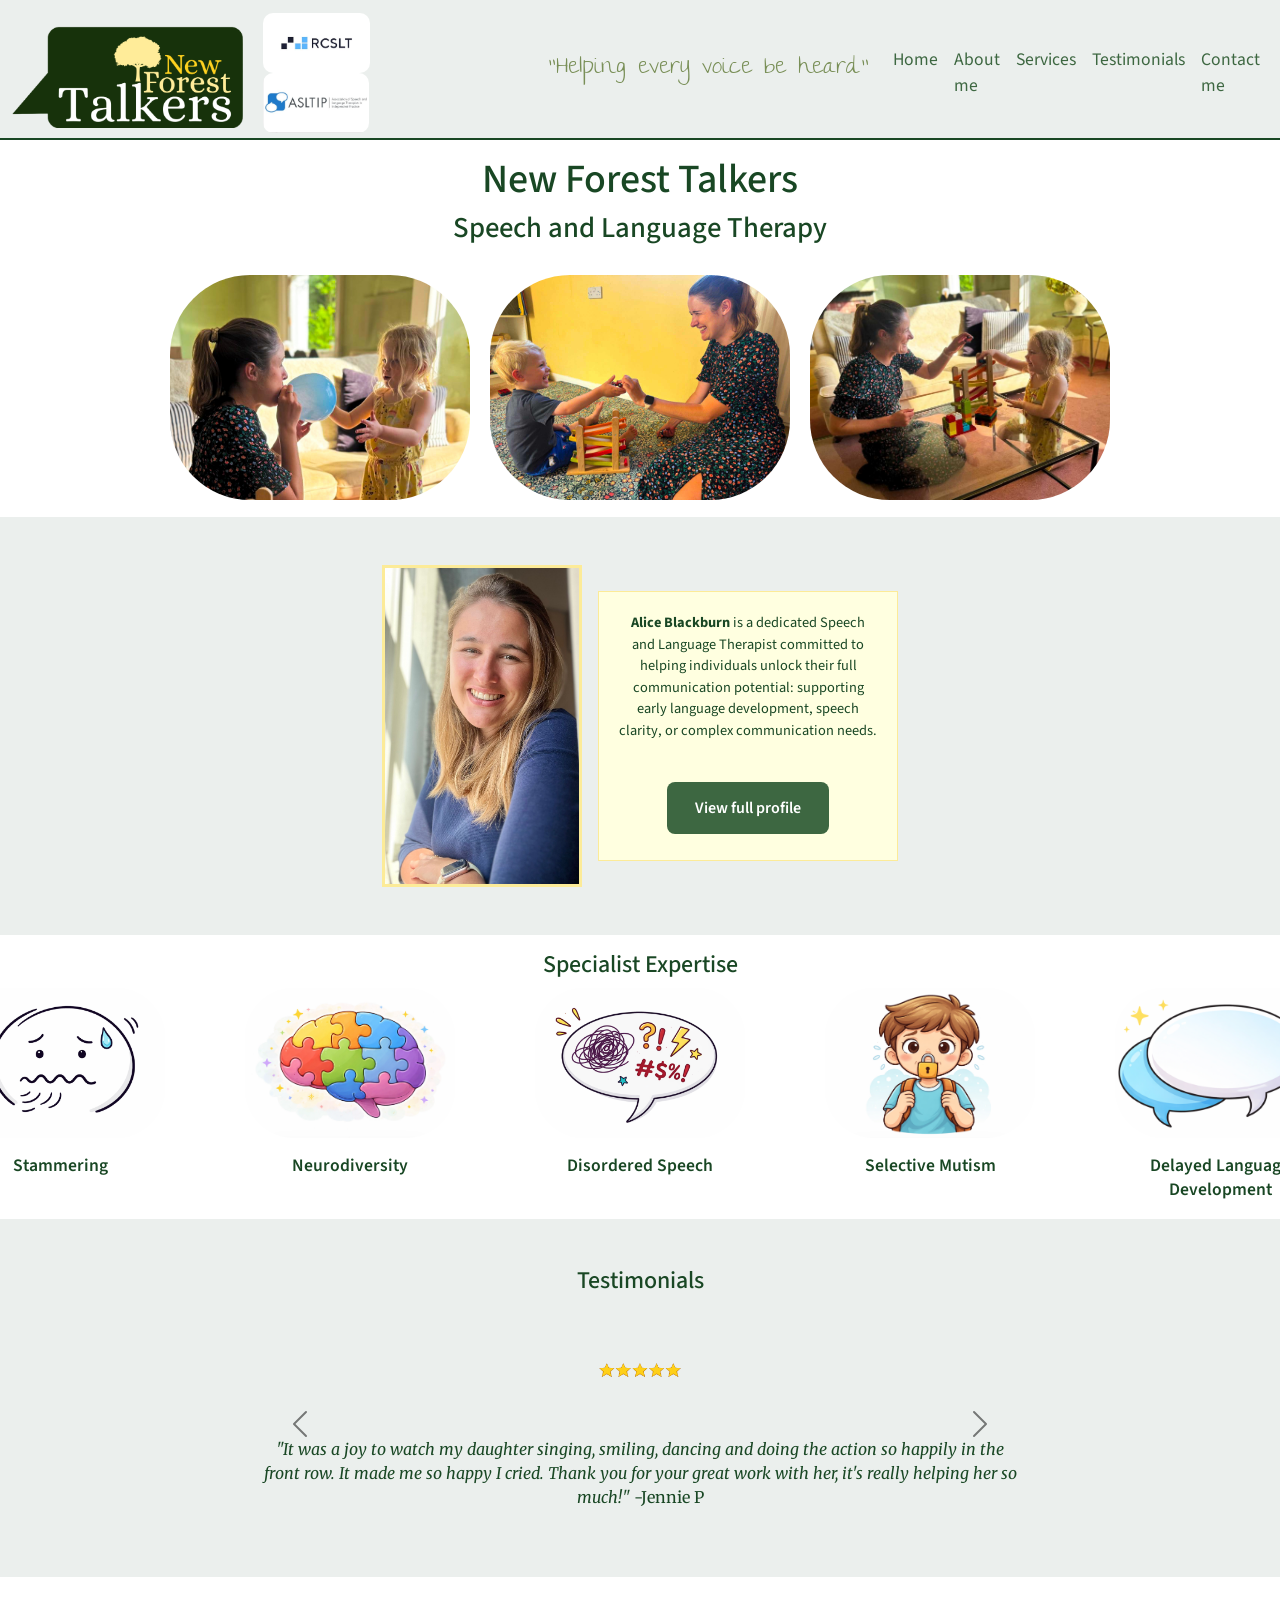
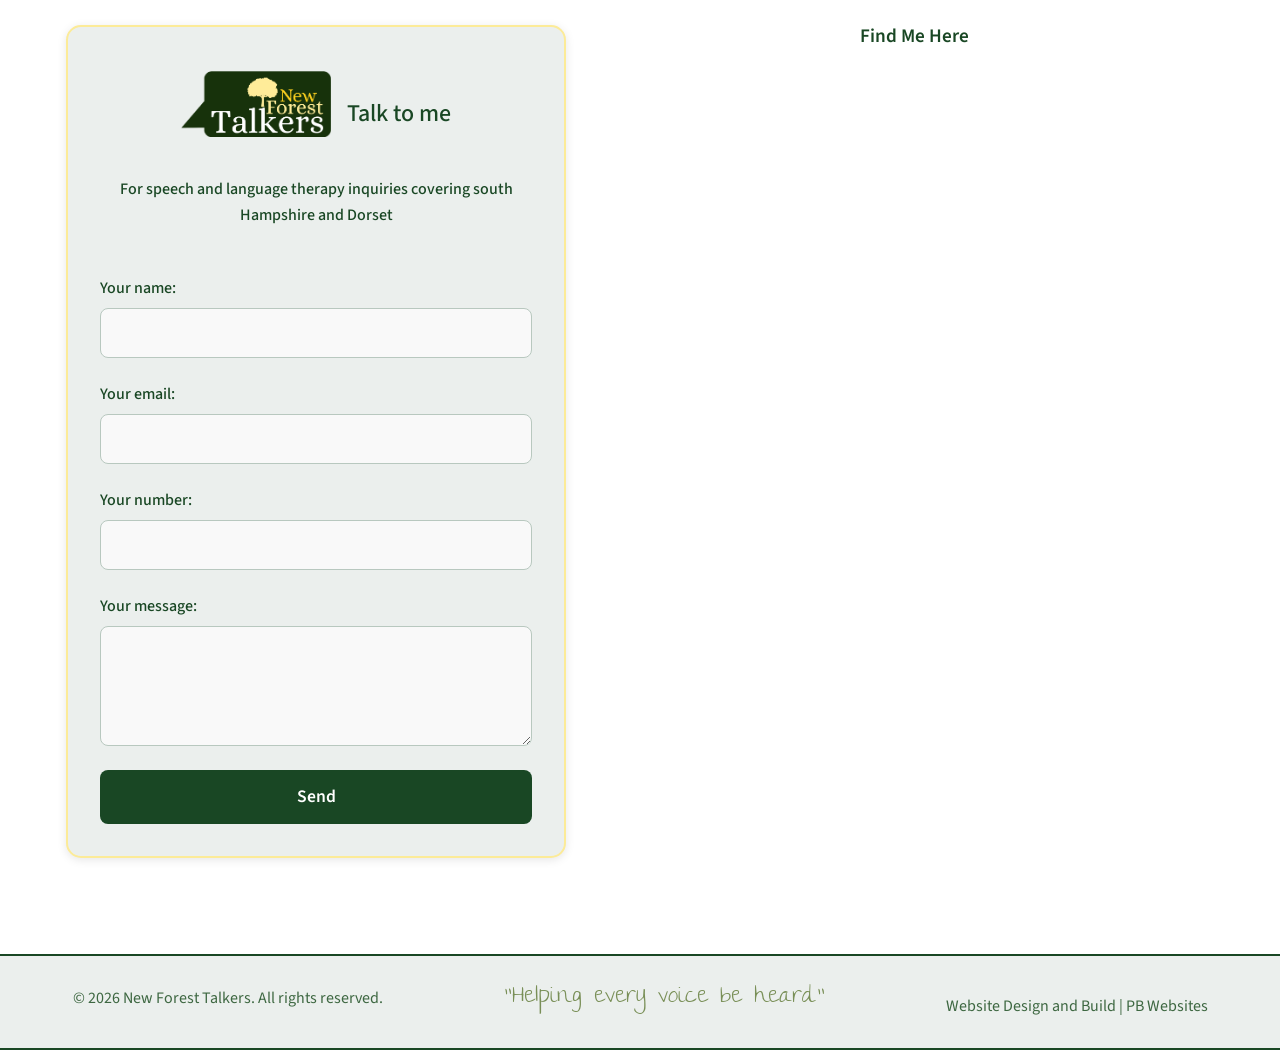
<file: index.html>
<!DOCTYPE html>
<html lang="en">
<head>
    <meta charset="UTF-8">
    <meta name="viewport" content="width=device-width, initial-scale=1.0">
    <title>New Forest Talkers</title>
    <meta name="description" content="New Forest Talkers is Aice Blackburn's speech and language therapy business. Delivering expert speech and language therapy services to children and adults in South Hampshire.">
    <meta name="keywords" content="speech therapy, language therapy, speech and language therapy, speech therapist, language therapist, South Hampshire, New Forest Talkers, Aice Blackburn">

    <link href="https://cdn.jsdelivr.net/npm/bootstrap@5.3.8/dist/css/bootstrap.min.css" rel="stylesheet" integrity="sha384-sRIl4kxILFvY47J16cr9ZwB07vP4J8+LH7qKQnuqkuIAvNWLzeN8tE5YBujZqJLB" crossorigin="anonymous">
    <link href="assets/style.css" rel="stylesheet">
    <link href="https://fonts.googleapis.com/css2?family=Merriweather:ital,opsz,wght@0,18..144,300..900;1,18..144,300..900&family=Source+Sans+3:ital,wght@0,200..900;1,200..900&family=The+Girl+Next+Door&display=swap" rel="stylesheet">
    <link rel="icon" type="image/png" href="assets/images/favicon-32x32.png" sizes="32x32" >
    <link rel="icon" type="image/png" href="assets/images/favicon-16x16.png" sizes="16x16" >
</head>
<body>

<nav class="navbar navbar-expand-lg bg-body-tertiary btnavbar">
  <div class="container-fluid">
    <div class="navbar-logo">
      <img src="assets/images/logo 3.png" alt="New Forest Talkers Logo">
    </div>
   <div class="certificates">
  <a href="https://asltip.com" target="_blank" rel="noopener noreferrer">
    <img src="assets/images/certificate1.png" alt="ASLTIP Certificate">
  </a>

  <a href="https://www.rcslt.org" target="_blank" rel="noopener noreferrer">
    <img src="assets/images/certificate2.png" alt="RCSLT Certificate">
  </a>
</div>
    <a class="navbar-brand" href="#">
  <h1>"Helping every voice be heard"</h1>
</a>
    <button class="navbar-toggler" type="button" data-bs-toggle="collapse" data-bs-target="#navbarSupportedContent" aria-controls="navbarSupportedContent" aria-expanded="false" aria-label="Toggle navigation">
      <span class="navbar-toggler-icon"></span>
    </button>
    <div class="collapse navbar-collapse" id="navbarSupportedContent">
      <ul class="navbar-nav ms-auto mb-2 mb-lg-0">
        <li class="nav-item">
          <a class="nav-link active" aria-current="page" href="index.html">Home</a>
        </li>
          <li class="nav-item">
          <a class="nav-link active" aria-current="page" href="about.html">About me</a>
        </li>
        <li class="nav-item">
          <a class="nav-link active" aria-current="page" href="index.html#services">Services</a>
        </li>
         <li class="nav-item">
          <a class="nav-link active" aria-current="page" href="index.html#testimonials">Testimonials</a>
        </li>
         <li class="nav-item">
          <a class="nav-link active" aria-current="page" href="index.html#contact">Contact me</a>
        </li>
      </ul>
    </div>
  </div>
</nav>

<section class="images">
    <h1 class="hero-title">New Forest Talkers</h1>
    <h1 class="hero-title2">Speech and Language Therapy</h1>
   <div class="working-imgs"><img src="assets/images/working3.jpeg" alt="Alice Blackburn working with a child."><img src="assets/images/working2.jpg" alt="Alice Blackburn working with a child."><img src="assets/images/working1.jpg" alt="Alice Blackburn working with a child."></div>
   
</section>

<section class="hero">
  <div class="hero-image">
    <img src="assets/images/hero-image.JPG"
         alt="Alice Blackburn, speech and language therapist, working with a child.">
  </div>

  <div class="hero-text">
    <p>
      <strong>Alice Blackburn</strong> is a dedicated Speech and Language Therapist committed to helping individuals unlock their full communication potential: supporting early language development, speech clarity, or complex communication needs.
    </p>
    <a class="learn" href="about.html">View full profile</a>
  </div>
</section>

<section id="services">
  <div>
  <h2>Specialist Expertise</h2>
  </div>

<div class="expertise-images">

  <a class="expertise-item" href="https://www.nhs.uk/conditions/stammering/" target="_blank" rel="noopener noreferrer">
    <img src="assets/images/4stamering.png" alt="Stammering">
    <p>Stammering</p>
  </a>

  <a class="expertise-item" href="https://www.nhs.uk/conditions/autism/" target="_blank" rel="noopener noreferrer">
    <img src="assets/images/2neurodivergence.png" alt="Neurodiversity">
    <p>Neurodiversity</p>
  </a>

  <a class="expertise-item" href="https://www.dorsethealthcare.nhs.uk/our-services-and-sites/children-young-people-and-families/speech-and-language-therapy-children-and-young-people/general-advice/speech-difficulties" target="_blank" rel="noopener noreferrer">
    <img src="assets/images/3disordered.png" alt="Disordered Speech">
    <p>Disordered Speech</p>
  </a>

  <a class="expertise-item" href="https://www.nhs.uk/conditions/selective-mutism/" target="_blank" rel="noopener noreferrer">
    <img src="assets/images/5mutism.png" alt="Selective Mutism">
    <p>Selective Mutism</p>
  </a>

  <a class="expertise-item" href="https://speechandlanguage.org.uk/educators-and-professionals/resource-library-for-educators/developmental-language-disorder-dld/" target="_blank" rel="noopener noreferrer">
    <img src="assets/images/1delayed.png" alt="Delayed Language Development">
    <p>Delayed Language Development</p>
  </a>

</div>
</section>

<section id="testimonials">
  <h2 class="testimonials-title">Testimonials</h2>

  <div id="carouselExampleInterval" class="carousel slide" data-bs-ride="carousel">
    
    <div class="carousel-inner">

      <div class="carousel-item active" data-bs-interval="8000">
        <div class="testimonial-slide">
          <p><img src="assets/images/5 stars.png" alt="5 stars"></p><p><em>"It was a joy to watch my daughter singing, smiling, dancing and doing the action so happily in the front row. It made me so happy I cried. Thank you for your great work with her, it's really helping her so much!"</em> -Jennie P</p>
        </div>
      </div>
      <div class="carousel-item" data-bs-interval="8000">
        <div class="testimonial-slide">
          <p><img src="assets/images/5 stars.png" alt="5 stars"></p><p><em>"We are so grateful for Alice's support. Her dedication and personalized therapy have helped our child make remarkable progress in their speech and language development."</em> -David S </p>
        </div>
      </div>

      <div class="carousel-item" data-bs-interval="8000">
        <div class="testimonial-slide">
          <p><img src="assets/images/5 stars.png" alt="5 stars"></p><p><em>"Alice's expertise and caring nature have been instrumental in our child's journey. We can't thank her enough for the positive impact she's had on our family."</em> -Sally J</p>
        </div>
      </div>

       <div class="carousel-item" data-bs-interval="8000">
        <div class="testimonial-slide">
          <p><img src="assets/images/5 stars.png" alt="5 stars"></p><p><em>"Thanks so much. We've really started to notice his speech come along which is amazing!"</em> -Brian T</p>
        </div>
      </div>

    </div>

    <!-- Controls -->
    <button class="carousel-control-prev" type="button" data-bs-target="#carouselExampleInterval" data-bs-slide="prev">
      <span class="carousel-control-prev-icon"></span>
    </button>

    <button class="carousel-control-next" type="button" data-bs-target="#carouselExampleInterval" data-bs-slide="next">
      <span class="carousel-control-next-icon"></span>
    </button>

  </div>
</section>

<section id="contact">
  <div class="contact-wrapper">
    <form
      action="https://formspree.io/f/xaqapeyw"
      method="POST"
    >
    <div class="contact-header">
  <img src="assets/images/logo 3.png" class="contact-logo" alt="logo">
  <h2>Talk to me</h2>
</div>

<div class="contact-description">
  <h3>For speech and language therapy inquiries covering south Hampshire and Dorset</h3>
</div>

      <label>
        Your name:
        <input type="text" name="name" required>
      </label>
      <label>
        Your email:
        <input type="email" name="email" required>
      </label>
      <label>
        Your number:
        <input type="tel" name="number">
      </label>
      <label>
        Your message:
        <textarea name="message" required></textarea>
      </label>
      <!-- your other form fields go here -->
      <button type="submit">Send</button>
    </form>
    
    <div id="map">
      <h3>Find Me Here</h3>
      <div class="map-container">
        <iframe src="https://www.google.com/maps/embed?pb=!1m18!1m12!1m3!1d26603.778397645117!2d-1.5553856740943786!3d50.755749146108585!2m3!1f0!2f0!3f0!3m2!1i1024!2i768!4f13.1!3m3!1m2!1s0x487386d193240331%3A0x4980fd98b30dcc56!2sHigh%20St%2C%20Lymington!5e0!3m2!1sen!2suk!4v1775122629481!5m2!1sen!2suk" width="600" height="450" style="border:0;" allowfullscreen="" loading="lazy" referrerpolicy="no-referrer-when-downgrade"></iframe>
      </div>
    </div>
  </div>
</section>

<footer class="footer btnavbar">
  <div class="container-fluid">
    <div class="footer-content">
      <div class="footer-section">
        <p>&copy; 2026 New Forest Talkers. All rights reserved.</p>
      </div>
      <div class="footer-section2">
        <p>"Helping every voice be heard"</p>
      </div>
      <div class="footer-section">
        <a href="#" class="footer-link">Website Design and Build</a> | <a href="#" class="footer-link">PB Websites</a>
      </div>
    </div>
  </div>
</footer>



<script src="https://cdn.jsdelivr.net/npm/bootstrap@5.3.8/dist/js/bootstrap.bundle.min.js" integrity="sha384-FKyoEForCGlyvwx9Hj09JcYn3nv7wiPVlz7YYwJrWVcXK/BmnVDxM+D2scQbITxI" crossorigin="anonymous"></script>
</html>
</file>
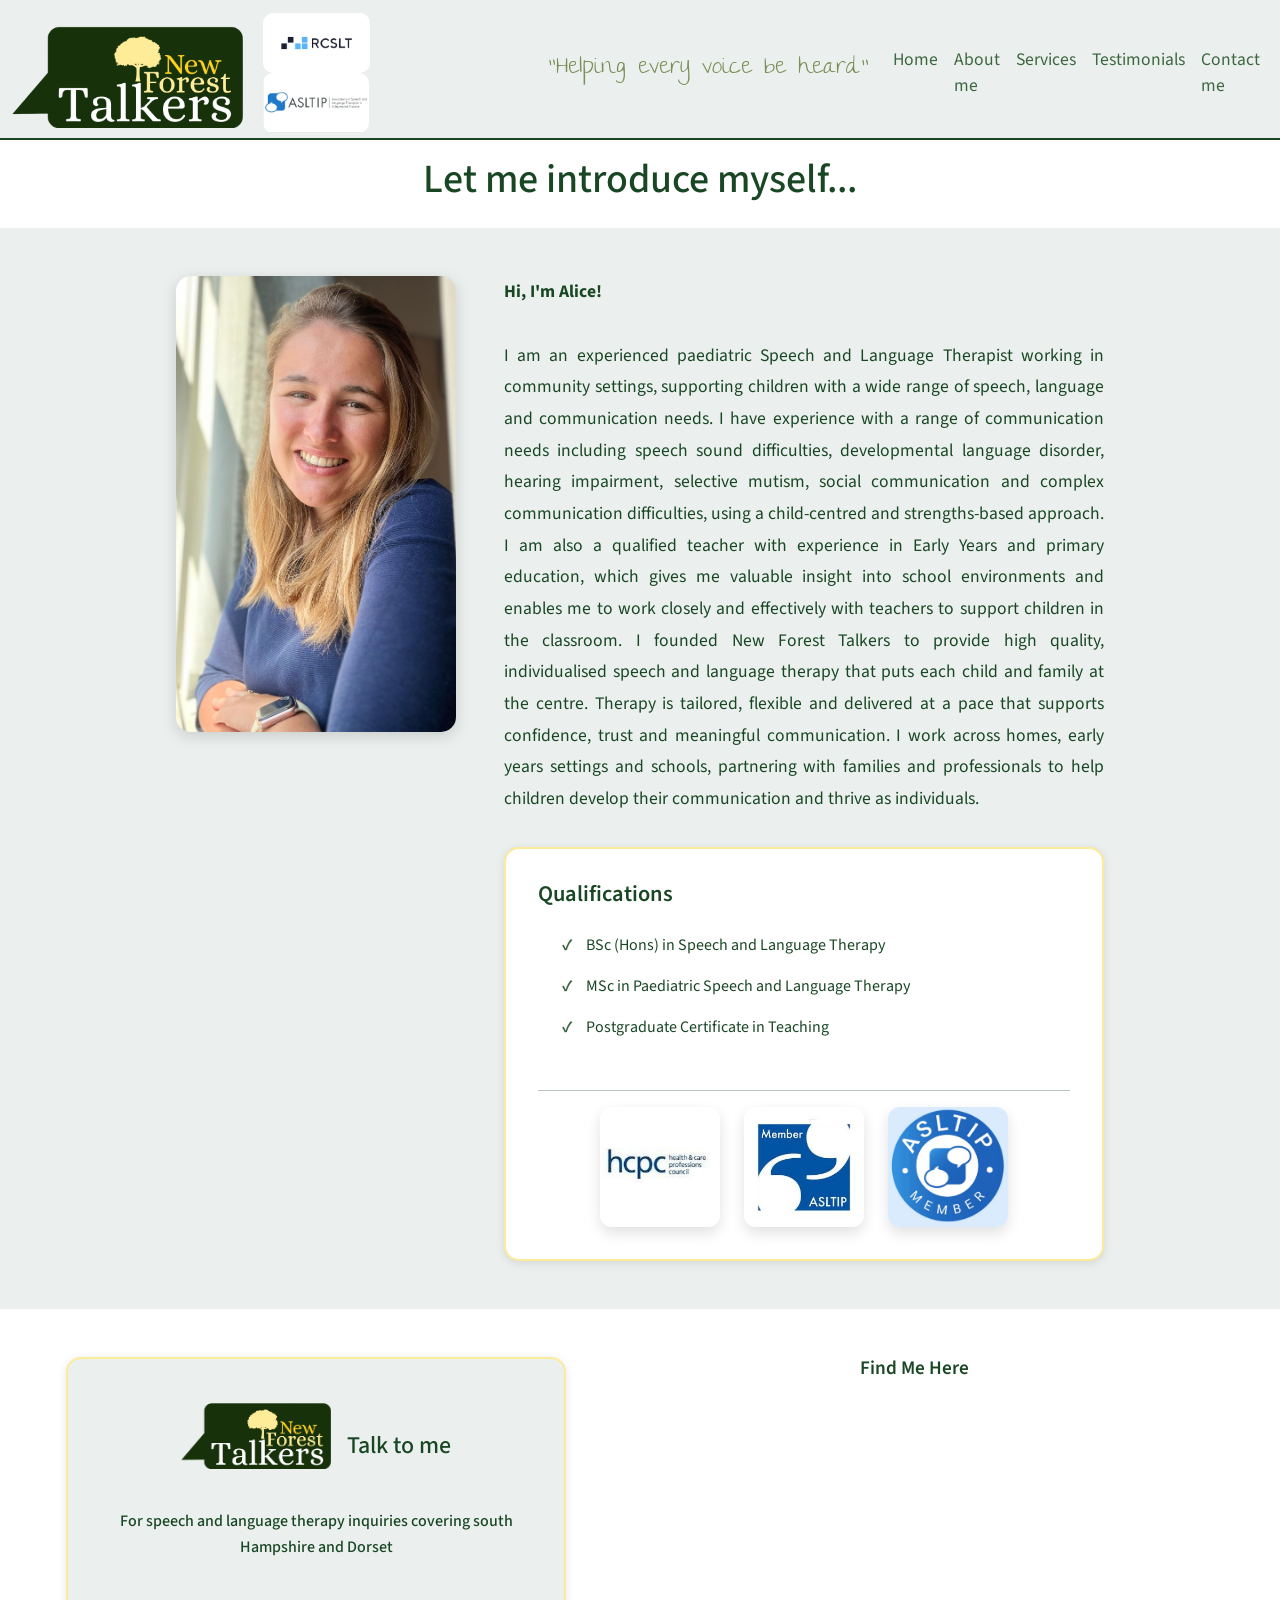
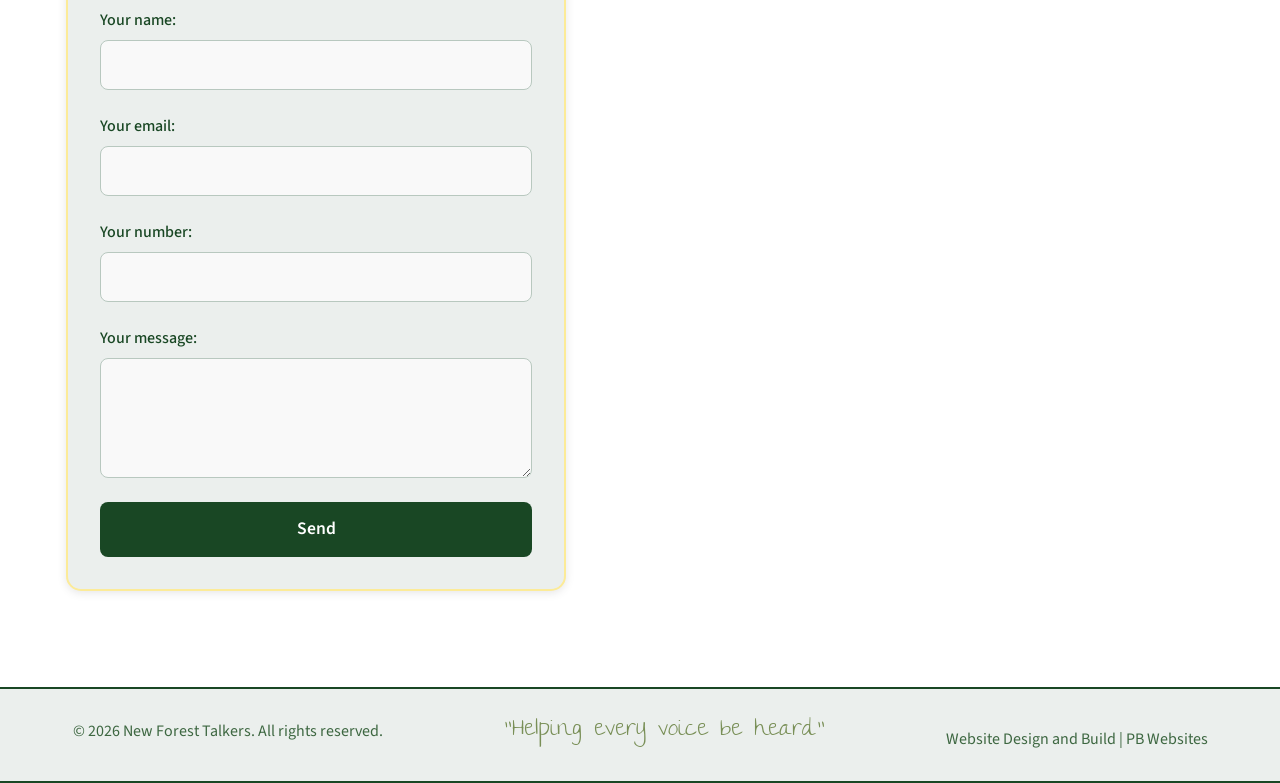
<file: about.html>
<!DOCTYPE html>
<html lang="en">
<head>
    <meta charset="UTF-8">
    <meta name="viewport" content="width=device-width, initial-scale=1.0">
    <title>New Forest Talkers</title>
    <meta name="description" content="New Forest Talkers is Aice Blackburn's speech and language therapy business. Delivering expert speech and language therapy services to children and adults in South Hampshire.">
    <meta name="keywords" content="speech therapy, language therapy, speech and language therapy, speech therapist, language therapist, South Hampshire, New Forest Talkers, Aice Blackburn">

    <link href="https://cdn.jsdelivr.net/npm/bootstrap@5.3.8/dist/css/bootstrap.min.css" rel="stylesheet" integrity="sha384-sRIl4kxILFvY47J16cr9ZwB07vP4J8+LH7qKQnuqkuIAvNWLzeN8tE5YBujZqJLB" crossorigin="anonymous">
    <link href="assets/style.css" rel="stylesheet">
    <link href="https://fonts.googleapis.com/css2?family=Merriweather:ital,opsz,wght@0,18..144,300..900;1,18..144,300..900&family=Source+Sans+3:ital,wght@0,200..900;1,200..900&family=The+Girl+Next+Door&display=swap" rel="stylesheet">
    <link rel="icon" type="image/png" href="assets/images/favicon-32x32.png" sizes="32x32" />
    <link rel="icon" type="image/png" href="assets/images/favicon-16x16.png" sizes="16x16" />
</head>
<body>

<nav class="navbar navbar-expand-lg bg-body-tertiary btnavbar">
  <div class="container-fluid">
    <div class="navbar-logo">
      <img src="assets/images/logo 3.png" alt="New Forest Talkers Logo">
    </div>
   <div class="certificates">
  <a href="https://asltip.com" target="_blank" rel="noopener noreferrer">
    <img src="assets/images/certificate1.png" alt="ASLTIP Certificate">
  </a>

  <a href="https://www.rcslt.org" target="_blank" rel="noopener noreferrer">
    <img src="assets/images/certificate2.png" alt="RCSLT Certificate">
  </a>
</div>
    <a class="navbar-brand" href="#">
  <h1>"Helping every voice be heard"</h1>
</a>
    <button class="navbar-toggler" type="button" data-bs-toggle="collapse" data-bs-target="#navbarSupportedContent" aria-controls="navbarSupportedContent" aria-expanded="false" aria-label="Toggle navigation">
      <span class="navbar-toggler-icon"></span>
    </button>
    <div class="collapse navbar-collapse" id="navbarSupportedContent">
      <ul class="navbar-nav ms-auto mb-2 mb-lg-0">
        <li class="nav-item">
          <a class="nav-link active" aria-current="page" href="index.html">Home</a>
        </li>
          <li class="nav-item">
          <a class="nav-link active" aria-current="page" href="about.html">About me</a>
        </li>
        <li class="nav-item">
          <a class="nav-link active" aria-current="page" href="index.html#services">Services</a>
        </li>
         <li class="nav-item">
          <a class="nav-link active" aria-current="page" href="index.html#testimonials">Testimonials</a>
        </li>
         <li class="nav-item">
          <a class="nav-link active" aria-current="page" href="index.html#contact">Contact me</a>
        </li>
      </ul>
    </div>
  </div>
</nav>

<section class="images">
    <h1 class="hero-title">Let me introduce myself...</h1>
</section>

<section class="about">
  <div class="about-wrapper">
    <div class="about-image">
      <img src="assets/images/hero-image.JPG" alt="Alice Blackburn, Speech and Language Therapist">
    </div>
    <div class="about-text">
      <p><strong>Hi, I'm Alice!</strong></p><p>I am an experienced paediatric Speech and Language Therapist working in community settings, supporting children with a wide range of speech, language and communication needs. I have experience with a range of communication needs including speech sound difficulties, developmental language disorder, hearing impairment, selective mutism, social communication and complex communication difficulties, using a child‑centred and strengths‑based approach.
I am also a qualified teacher with experience in Early Years and primary education, which gives me valuable insight into school environments and enables me to work closely and effectively with teachers to support children in the classroom.
I founded New Forest Talkers to provide high quality, individualised speech and language therapy that puts each child and family at the centre. Therapy is tailored, flexible and delivered at a pace that supports confidence, trust and meaningful communication.
I work across homes, early years settings and schools, partnering with families and professionals to help children develop their communication and thrive as individuals.</p>

      <div class="about-quals">
        <div class="quals-text">
          <h3>Qualifications</h3>
          <ul>
            <li>BSc (Hons) in Speech and Language Therapy</li>
            <li>MSc in Paediatric Speech and Language Therapy</li>
            <li>Postgraduate Certificate in Teaching</li>
          </ul>
        </div>

        <div class="quals-images">
          <a href="https://www.hcpc-uk.org/" target="_blank" rel="noopener noreferrer">
            <img src="assets/images/qual1.jpeg" alt="ASLTIP Certificate">
          </a>
          <a href="https://asltip.com/" target="_blank" rel="noopener noreferrer">
            <img src="assets/images/qual2.jpeg" alt="RCSLT Certificate">
          </a>
          <a href="https://asltip.com/" target="_blank" rel="noopener noreferrer">
            <img src="assets/images/qual3.jpeg" alt="PGCE Certificate">
          </a>
        </div>
      </div>
    </div>
  </div>
</section>
  



<section id="contact">
  <div class="contact-wrapper">
    <form
      action="https://formspree.io/f/meeplear"
      method="POST"
    >
    <div class="contact-header">
  <img src="assets/images/logo 3.png" class="contact-logo" alt="logo">
  <h2>Talk to me</h2>
</div>

<div class="contact-description">
  <h3>For speech and language therapy inquiries covering south Hampshire and Dorset</h3>
</div>

      <label>
        Your name:
        <input type="text" name="name" required>
      </label>
      <label>
        Your email:
        <input type="email" name="email" required>
      </label>
      <label>
        Your number:
        <input type="tel" name="number">
      </label>
      <label>
        Your message:
        <textarea name="message" required></textarea>
      </label>
      <!-- your other form fields go here -->
      <button type="submit">Send</button>
    </form>
    
    <div id="map">
      <h3>Find Me Here</h3>
      <div class="map-container">
        <iframe src="https://www.google.com/maps/embed?pb=!1m18!1m12!1m3!1d26603.778397645117!2d-1.5553856740943786!3d50.755749146108585!2m3!1f0!2f0!3f0!3m2!1i1024!2i768!4f13.1!3m3!1m2!1s0x487386d193240331%3A0x4980fd98b30dcc56!2sHigh%20St%2C%20Lymington!5e0!3m2!1sen!2suk!4v1775122629481!5m2!1sen!2suk" width="600" height="450" style="border:0;" allowfullscreen="" loading="lazy" referrerpolicy="no-referrer-when-downgrade"></iframe>
      </div>
    </div>
  </div>
</section>

<footer class="footer btnavbar">
  <div class="container-fluid">
    <div class="footer-content">
      <div class="footer-section">
        <p>&copy; 2026 New Forest Talkers. All rights reserved.</p>
      </div>
      <div class="footer-section2">
        <p>"Helping every voice be heard"</p>
      </div>
      <div class="footer-section">
        <a href="#" class="footer-link">Website Design and Build</a> | <a href="#" class="footer-link">PB Websites</a>
      </div>
    </div>
  </div>
</footer>



<script src="https://cdn.jsdelivr.net/npm/bootstrap@5.3.8/dist/js/bootstrap.bundle.min.js" integrity="sha384-FKyoEForCGlyvwx9Hj09JcYn3nv7wiPVlz7YYwJrWVcXK/BmnVDxM+D2scQbITxI" crossorigin="anonymous"></script>
</html>
</file>
<file: assets/style.css>
/*Global styles for the application */

/*Color palette */
:root {
  --color-primary:    #d4ce84;
  --color-secondary:  #194724;
  --color-tertiary:   #798f57;
  --color-quaternary: #6f907d;
  --color-background: #ebefed;
  --color-accent:     #3d6741;  
  --color-highlight:  #aab170;
  --color-muted:      #b8c8bf;
  --color-light:      #fceb98;
}

.btnavbar {
  background-color: var(--color-background)!important;
  padding-top: 0.5rem !important;
  padding-bottom: 0 !important;
  font-family: 'Source Sans 3', sans-serif !important;
  font-size: 1.1rem !important;
  border-bottom: 2px solid var(--color-secondary);
}
.btnavbar .nav-link {
  color: var(--color-accent) !important;
}
.nav-link:hover {
  color: var(--color-secondary) !important;
}

.navbar-logo img {
  height: 120px;
  width: auto;
  object-fit: contain;
  margin-bottom: 10px;
}
.btnavbar .navbar-brand h1 {
  font-family: 'The Girl Next Door', cursive !important;
  font-size: 1.5rem !important;
  color: var(--color-tertiary) !important;
  padding-left: 11rem !important;
}
.nav {
  margin-bottom: 0;
}

.nav-link {
  position: relative !important;
  text-decoration: none !important;
  overflow: hidden !important;
  transition: transform 0.3s ease !important;
}

.nav-link::after {
  content: '' !important;
  position: absolute !important;
  bottom: 0 !important;
  left: 0 !important;
  width: 0 !important;
  height: 2px !important;
  background-color: currentColor !important;
  transition: width 0.3s ease !important;
}



.nav-link:hover::after {
  width: 100% !important;
}

.certificates img{
  height: 60px;
  width: auto;
  object-fit: contain;
  margin-left: 20px;
  border-radius: 10px;
}
.certificates a {
  display: inline-block;
}
.images {
  font-family: 'Source Sans 3', sans-serif !important;
  font-size: 1.2rem !important;
  color: var(--color-secondary) !important;
  margin-bottom: 1rem !important;
  margin-top: 1rem;
  display: flex;
  flex-direction: column;
  align-items: center;
}

.hero-title2 {
  font-family: 'Source Sans 3', sans-serif !important;
  font-size: 1.8rem !important;
  color: var(--color-secondary) !important;
  margin-bottom: 0.5rem !important;
}


.working-imgs {
  display: flex;
  justify-content: center;
  gap: 20px;
  width: auto;
  margin-bottom: 0.1rem;
}
.working-imgs img {
  width: 300px;
  height: 100%;
  object-fit: cover;
  border-radius: 80px;
  margin-top: 20px;
}

.hero {
  display: flex;
  align-items: center;        /* vertical alignment */
  justify-content: center;    /* center on screen */
  gap: 1rem;                  /* space between image + text */
  padding: 3rem 1rem;
  background-color: var(--color-background);
  font-family: 'Source Sans 3', sans-serif;
}

/* Image */
.hero-image img {
  width: 200px;
  height: auto;
  object-fit: cover;
  border: 3px solid var(--color-light);
  animation: slideInLeft 3s ease-out forwards;
}

/* Text box */
.hero-text {
  max-width: 300px;
  color: var(--color-secondary);
  font-size: 0.9rem;
  background-color: lightyellow;
  padding: 20px;
  border: 1px solid var(--color-light);
  text-align: center;
  animation: slideInRight 2s ease-out forwards;
}

/* Hero animations */
@keyframes slideInLeft {
  from {
    opacity: 0;
    transform: translateX(-100px);
  }
  to {
    opacity: 1;
    transform: translateX(0);
  }
}

@keyframes slideInRight {
  from {
    opacity: 0;
    transform: translateX(100px);
  }
  to {
    opacity: 1;
    transform: translateX(0);
  }
}




.learn {
  display: inline-block;
  background-color: var(--color-accent);
  color: white !important;
  border: none;
  padding: 0.875rem 1.75rem;
  border-radius: 8px;
  font-family: 'Source Sans 3', sans-serif;
  font-size: 1rem;
  font-weight: 600;
  text-decoration: none !important;
  cursor: pointer;
  transition: all 0.3s ease;
  margin-top: 1.5rem;
  position: relative;
  overflow: hidden;
}

.learn:hover {
  background-color: var(--color-secondary);
  transform: scale(1.05);
  box-shadow: 0 4px 12px rgba(61, 103, 65, 0.3);
  color: white !important;
}

.learn:active {
  transform: scale(0.98);
}

#services h2 {
  font-family: 'Source Sans 3', sans-serif !important;
  font-size: 1.5rem !important;
  color: var(--color-secondary);
  margin-top: 1rem !important;
  display: flex;
  flex-direction: column;
  align-items: center;
}

.expertise-images {
  display: flex;
  justify-content: center;
  gap: 80px;
  width: auto;
  margin-bottom: 1rem;
  color: var(--color-accent);
}
.expertise-images img {
  width: 210px;
  height: 150px;
  border-radius: 50px;
  object-fit: cover;
} 
.expertise-item {
  display: flex;
  flex-direction: column;
  align-items: center;   /* centers image + text horizontally */
  text-align: center;    /* ensures text itself is centered */
  text-decoration: none !important;
  color: var(--color-accent) !important;
  transition: all 0.3s ease;
}

.expertise-item:hover {
  transform: translateY(-5px);
}

.expertise-item p {
  font-family: 'Source Sans 3', sans-serif;
  font-size: 1.1rem;
  color: var(--color-secondary);
  font-weight: 600;
  margin-top: 1rem;
  margin-bottom: 0;
  line-height: 1.4;
}
.expertise-images img:hover {
  transform: scale(1.05);
  transition: transform 0.3s ease;  
}
#testimonials {
  background-color: var(--color-background);
  padding: 2rem;
}
#testimonials h2 {
  font-family: 'Source Sans 3', sans-serif !important;
  font-size: 1.5rem !important;
  color: var(--color-secondary);
  margin-top: 1rem !important;
  display: flex;
  flex-direction: column;
  align-items: center;
}
/* Carousel size + centering */
#carouselExampleInterval {
  max-width: 800px;
  margin: 0 auto;
}

/* Slide container */
.testimonial-slide {
  position: relative;
  padding: 20px;
  display: flex;
  flex-direction: column;
  align-items: center;
}

/* Images */
.testimonial-slide img {
  width: 100%;
  height: 300px;
  object-fit: cover;
  border-radius: 20px;
}

/* Text */
.testimonial-slide p {
  font-family: 'Merriweather', serif;
  margin-top: 15px;
  font-size: 1rem;
  line-height: 1.5;
  color: var(--color-secondary);
  text-align: center;
}
.testimonial-slide p img {
  width: 100px;
  height: auto; 
  margin: 0 auto;
}

.testimonial-background {
  position: absolute;
  top: 0;
  left: 0;
  width: 100%;
  height: 100%;
  object-fit: cover;
  border-radius: 20px;
  z-index: -1; /* behind text */
  opacity: 0.3; /* subtle background */
}


/* Controls visibility tweak */
.carousel-control-prev-icon,
.carousel-control-next-icon {
  filter: invert(1); /* makes arrows visible on light images */
}


/* Contact Form Styling */
#contact {
  padding: 3rem 2rem;
  display: flex;
  flex-direction: column;
  align-items: center;
}

#contact h2 {
  font-family: 'Source Sans 3', sans-serif !important;
  font-size: 1.5rem !important;
  color: var(--color-secondary);
  margin-top: 2.6rem;
  display: flex;
  flex-direction: column;
  align-items: center;
}

.contact-wrapper {
  display: flex;
  gap: 3rem;
  max-width: 1200px;
  width: 100%;
  justify-content: center;
  align-items: flex-start;
}

#contact form {
  display: flex;
  flex-direction: column;
  gap: 1.5rem;
  max-width: 500px;
  width: 100%;
  background-color: var(--color-background);
  padding: 2rem;
  border-radius: 15px;
  box-shadow: 0 2px 10px rgba(0, 0, 0, 0.1);
  border: 2px solid var(--color-light);
}

#contact label {
  display: flex;
  flex-direction: column;
  font-family: 'Source Sans 3', sans-serif;
  font-size: 1rem;
  color: var(--color-secondary);
  font-weight: 500;
  gap: 0.5rem;
}

#contact input,
#contact textarea {
  padding: 0.75rem;
  border: 1px solid var(--color-muted);
  border-radius: 8px;
  font-family: 'Source Sans 3', sans-serif;
  font-size: 1rem;
  color: var(--color-secondary);
  background-color: #f9f9f9;
  transition: all 0.3s ease;
}

#contact input:focus,
#contact textarea:focus {
  outline: none;
  border-color: var(--color-accent);
  background-color: white;
  box-shadow: 0 0 8px rgba(61, 103, 65, 0.2);
}

#contact textarea {
  resize: vertical;
  min-height: 120px;
}

#contact button {
  background-color: var(--color-secondary);
  color: white;
  border: none;
  padding: 0.875rem 2rem;
  border-radius: 8px;
  font-family: 'Source Sans 3', sans-serif;
  font-size: 1.1rem;
  font-weight: 600;
  cursor: pointer;
  transition: all 0.3s ease;
  position: relative;
  overflow: hidden;
}

#contact button:hover {
  background-color: var(--color-secondary);
  transform: scale(1.05);
  box-shadow: 0 4px 12px rgba(61, 103, 65, 0.3);
}

#contact button:active {
  transform: scale(0.98);
}

#map {
  display: flex;
  flex-direction: column;
  align-items: center;
  gap: 1rem;
}

#map h3 {
  font-family: 'Source Sans 3', sans-serif !important;
  font-size: 1.2rem !important;
  color: var(--color-secondary) !important;
  margin: 0 !important;
  font-weight: 600;
}


/* About Section Styling */
.about {
  background-color: var(--color-background);
  padding: 3rem 2rem;
  display: flex;
  flex-direction: column;
  align-items: center;
  min-height: auto;
}

.about-wrapper {
  display: flex;
  gap: 3rem;
  max-width: 1200px;
  width: 100%;
  align-items: flex-start;
  justify-content: center;
}

.about-image {
  flex-shrink: 0;
  width: 280px;
  height: auto;
}

.about-image img {
  width: 100%;
  height: auto;
  object-fit: cover;
  border-radius: 15px;
  box-shadow: 0 4px 15px rgba(0, 0, 0, 0.15);
}

.about-text {
  flex: 1;
  max-width: 600px;
}

.about-text > p {
  font-family: 'Source Sans 3', sans-serif;
  font-size: 1.1rem;
  color: var(--color-secondary);
  line-height: 1.8;
  text-align: justify;
  margin-bottom: 2rem;
}

.footer {
  margin-top: 3rem;
  border-top: 2px solid var(--color-secondary);
  display: flex;
  align-items: center;
  justify-content: center;
}

.footer-content {
  display: flex;
  justify-content: space-around;
  align-items: center;
  width: 100%;
  flex-wrap: wrap;
  gap: 2rem;
  padding: 1rem;
}

.footer-section {
  text-align: center;
  font-family: 'Source Sans 3', sans-serif;
  font-size: 1rem;
  color: var(--color-accent);
}
.footer-section2 {
  text-align: center;
  font-family: 'The Girl Next Door', cursive;
  font-size: 1.5rem;
  color: var(--color-tertiary);
}

.footer-link {
  color: var(--color-accent) !important;
  text-decoration: none !important;
  position: relative;
  overflow: hidden;
  transition: transform 0.3s ease !important;
}




.about-quals {
  display: flex;
  flex-direction: column;
  gap: 2rem;
  margin-top: 2rem;
  background-color: white;
  padding: 2rem;
  border-radius: 15px;
  box-shadow: 0 2px 10px rgba(0, 0, 0, 0.1);
  border: 2px solid var(--color-light);
  width: 100%;
}

/* Text side */
.quals-text {
  flex: 1;
}

.quals-text h3 {
  font-family: 'Source Sans 3', sans-serif;
  margin-bottom: 1.5rem;
  font-size: 1.4rem;
  color: var(--color-secondary);
  font-weight: 600;
}

.quals-text ul {
  padding-left: 1.5rem;
  line-height: 1.8;
  list-style-type: none;
}

.quals-text li {
  font-family: 'Source Sans 3', sans-serif;
  font-size: 1rem;
  color: var(--color-secondary);
  margin-bottom: 0.75rem;
  position: relative;
  padding-left: 1.5rem;
}

.quals-text li::before {
  content: "✓";
  position: absolute;
  left: 0;
  color: var(--color-accent);
  font-weight: bold;
}

/* Images side */
.quals-images {
  display: flex;
  flex-direction: row;
  gap: 1.5rem;
  justify-content: center;
  flex-wrap: wrap;
  width: 100%;
  padding-top: 1rem;
  border-top: 1px solid var(--color-muted);
}

.quals-images img {
  width: 120px;
  height: 120px;
  border-radius: 12px;
  box-shadow: 0 6px 14px rgba(0, 0, 0, 0.12);
  object-fit: cover;
  transition: transform 0.3s ease;
}

.quals-images img:hover {
  transform: scale(1.05);
}

/* =========================
   CONTACT SECTION
========================= */

#contact {
  padding: 3rem 2rem;
  display: flex;
  flex-direction: column;
  align-items: center;
}

#contact h2 {
  font-family: 'Source Sans 3', sans-serif !important;
  font-size: 1.5rem !important;
  color: var(--color-secondary);
  margin-top: 2.6rem;
  text-align: center;
}

/* Header (logo + title area) */
.contact-header {
  display: flex;
  align-items: center;
  gap: 1rem;
  justify-content: center;
  flex-wrap: wrap;
}

.contact-logo {
  width: 150px;
  height: auto;
}

/* Description */
.contact-description {
  text-align: center;
  margin: 1rem 0 1.5rem;
  width: 100%;
}

.contact-description h3 {
  font-family: 'Source Sans 3', sans-serif;
  font-size: 1rem;
  color: var(--color-secondary);
  font-weight: 500;
  line-height: 1.6;
  margin: 0;
}

/* Layout wrapper */
.contact-wrapper {
  display: flex;
  gap: 3rem;
  max-width: 1200px;
  width: 100%;
  justify-content: center;
  align-items: flex-start;
}

/* Form */
#contact form {
  display: flex;
  flex-direction: column;
  gap: 1.5rem;
  max-width: 500px;
  width: 100%;
  background-color: var(--color-background);
  padding: 2rem;
  border-radius: 15px;
  box-shadow: 0 2px 10px rgba(0, 0, 0, 0.1);
  border: 2px solid var(--color-light);
}

#contact label {
  display: flex;
  flex-direction: column;
  font-family: 'Source Sans 3', sans-serif;
  font-size: 1rem;
  color: var(--color-secondary);
  font-weight: 500;
  gap: 0.5rem;
}

#contact input,
#contact textarea {
  padding: 0.75rem;
  border: 1px solid var(--color-muted);
  border-radius: 8px;
  font-family: 'Source Sans 3', sans-serif;
  font-size: 1rem;
  background-color: #f9f9f9;
  transition: all 0.3s ease;
}

#contact input:focus,
#contact textarea:focus {
  outline: none;
  border-color: var(--color-accent);
  background-color: white;
  box-shadow: 0 0 8px rgba(61, 103, 65, 0.2);
}

#contact textarea {
  resize: vertical;
  min-height: 120px;
}

/* Button */
#contact button {
  background-color: var(--color-secondary);
  color: white;
  border: none;
  padding: 0.875rem 2rem;
  border-radius: 8px;
  font-family: 'Source Sans 3', sans-serif;
  font-size: 1.1rem;
  font-weight: 600;
  cursor: pointer;
  transition: all 0.3s ease;
}

#contact button:hover {
  transform: scale(1.05);
  box-shadow: 0 4px 12px rgba(61, 103, 65, 0.3);
}

/* Map */
#map {
  display: flex;
  flex-direction: column;
  align-items: center;
}

#map h3 {
  font-family: 'Source Sans 3', sans-serif !important;
  font-size: 1.2rem !important;
  color: var(--color-secondary);
  margin: 0;
  font-weight: 600;
}

/* =========================
   TABLET / MEDIUM SCREENS
========================= */
@media screen and (min-width: 769px) and (max-width: 1024px) {
  .navbar-logo img {
    height: 80px; /* smaller logo for mobile */
  }
  .navbar-brand {
    font-size: 0.2rem !important;
    padding-left: 0rem !important;
    display: none; /* hide brand on mobile */
  }
  .working-imgs img {
    width: 200px;
    height: 100%;
    object-fit: cover;
    border-radius: 80px;
    margin-top: 20px;
  }
    .expertise-images {
  display: flex;
  flex-wrap: wrap;
  gap: 30px;
  align-items: stretch;
    }

  .expertise-images img {
    width: 200px;
    height: 150px;
    border-radius: 30px;
    object-fit: cover;
  }
  .expertise-item p {
    font-size: 1rem;
  }
     .contact-wrapper {
    flex-direction: column;
    align-items: center;
  }
  .contact-description h3 {
    font-size: 0.9rem;
  }
  #contact label {
    font-size: 0.9rem;
  }
  .contact-logo {
    width: 120px;
  }
  #contact form {
    width: 100%;
    max-width: 100%;
    gap: 0.5rem;
  }
  #contact form {
    padding: 1.2rem;   /* ↓ less inner space */
    gap: 0.75rem;      /* ↓ reduce spacing between fields */
  }

  #contact input,
  #contact textarea {
    padding: 0.5rem;   /* ↓ smaller fields */
    font-size: 0.9rem;
  }

  #contact textarea {
    min-height: 80px;  /* ↓ shorter textarea */
  }

  #contact button {
    padding: 0.6rem 1.2rem;  /* ↓ smaller button */
    font-size: 1rem;
  }

  #contact label {
    gap: 0.25rem;  /* ↓ tighter label spacing */
  }

  #map {
    width: 90vw;
  }

  #map iframe {
    height: 400px;
  }

  #map h3 {
    text-align: center;
  }


}

/*mobile media query at bottom of file */
@media screen and (max-width: 768px) {
  .navbar-logo img {
    height: 50px; /* smaller logo for mobile */
  }
  .navbar-brand {
    padding-left: 0rem !important;
    display: none !important; /* hide brand on mobile */
  }

  .certificates img{
  height: 40px;
  width: auto;
  object-fit: contain;
  margin-left: 20px;
  border-radius: 10px;
}
.hero-title {
  font-size: 1.25rem !important; /* smaller title on mobile */
}
.hero-title2 {
  font-size: 1.1rem !important; /* smaller title on mobile */
}

.hero-image {
    padding-left: 0;
    justify-content: center;
  }

  .hero-text {
    font-size: 0.8rem;
  }

  .hero-image img {
    width: 140px;
    height: auto;
    
  }
  .learn {
    padding: 8px 8px; /* smaller button on mobile */
    font-size: 0.8rem;
  }

  .working-imgs img{
    width: 100px;
    height: 100px;
    border-radius: 40px;
    margin-bottom: 10px;
    padding-bottom: 10px;
  }

  #services h2 {
    font-size: 1.25rem !important;
  }
  .expertise-images {
  display: flex;
  flex-wrap: wrap;
  gap: 30px;
  align-items: stretch;
    }

  .expertise-images img {
    width: 140px;
    height: 100px;
    border-radius: 30px;
    object-fit: cover;
  }
  .expertise-item p {
    font-size: 0.9rem;
  }
  .testimonial-slide p {
    font-size: 0.81rem;
  }

  #map iframe {
    width: 400px;
    height: 300px;
    padding-left: 3rem;
  }
  #map h3 {
    padding-left: 3rem;
  }
  
  /* About section adjustments */
 
  .about-wrapper {
    flex-direction: column;
    align-items: center;
    gap: 2rem;
  }
  .about-text {
    max-width: 100%;
    text-align: center;
  }

  .about-quals {
    flex-direction: column;
    gap: 1.5rem;
  }

  .quals-images {
    flex-direction: column;
    justify-content: flex-start;
    flex-wrap: wrap;
  }

  .quals-images img {
    width: 100px;
  }

  .about {
    padding: 2rem 1rem;
    flex-direction: column;
  }

  .about-wrapper {
    flex-direction: column;
    gap: 2rem;
    align-items: center;
  }

  .about-image {
    width: 150px;
    padding-left: 0;
  }

  .about-image img {
    max-width: 100%;
    width: 200px;
  }

  .about-text {
    max-width: 100%;
  }

  .about-text > p {
    font-size: 0.95rem;
    text-align: center;
  }

  .about-quals {
    flex-direction: column;
    gap: 1.5rem;
  }

  .quals-images {
    flex-direction: row;
    justify-content: center;
  }

  .quals-images img {
    width: 70px;
    height: 70px;
    object-fit: cover;
  }

  .quals-text h3 {
    font-size: 1.1rem;
  }

  .quals-text ul {
    padding-left: 1rem;
  }

  .quals-text li {
    font-size: 0.9rem;
    margin-bottom: 0.5rem;
  }
   .contact-wrapper {
    flex-direction: column;
    align-items: center;
  }
  .contact-description h3 {
    font-size: 0.9rem;
  }
  #contact label {
    font-size: 0.9rem;
  }
  .contact-logo {
    width: 120px;
  }
  #contact form {
    width: 100%;
    max-width: 100%;
    gap: 0.5rem;
  }
  #contact form {
    padding: 1.2rem;   /* ↓ less inner space */
    gap: 0.75rem;      /* ↓ reduce spacing between fields */
  }

  #contact input,
  #contact textarea {
    padding: 0.5rem;   /* ↓ smaller fields */
    font-size: 0.9rem;
  }

  #contact textarea {
    min-height: 80px;  /* ↓ shorter textarea */
  }

  #contact button {
    padding: 0.6rem 1.2rem;  /* ↓ smaller button */
    font-size: 1rem;
  }

  #contact label {
    gap: 0.25rem;  /* ↓ tighter label spacing */
  }

  #map {
    padding-right: 3rem;
    width: 90vw;
  }

  #map iframe {
    width: 100%;
    height: 280px;
  }

  #map h3 {
    text-align: center;
  }

  .footer-section2 {
    font-size: 1.2rem;
  }
}
</file>
